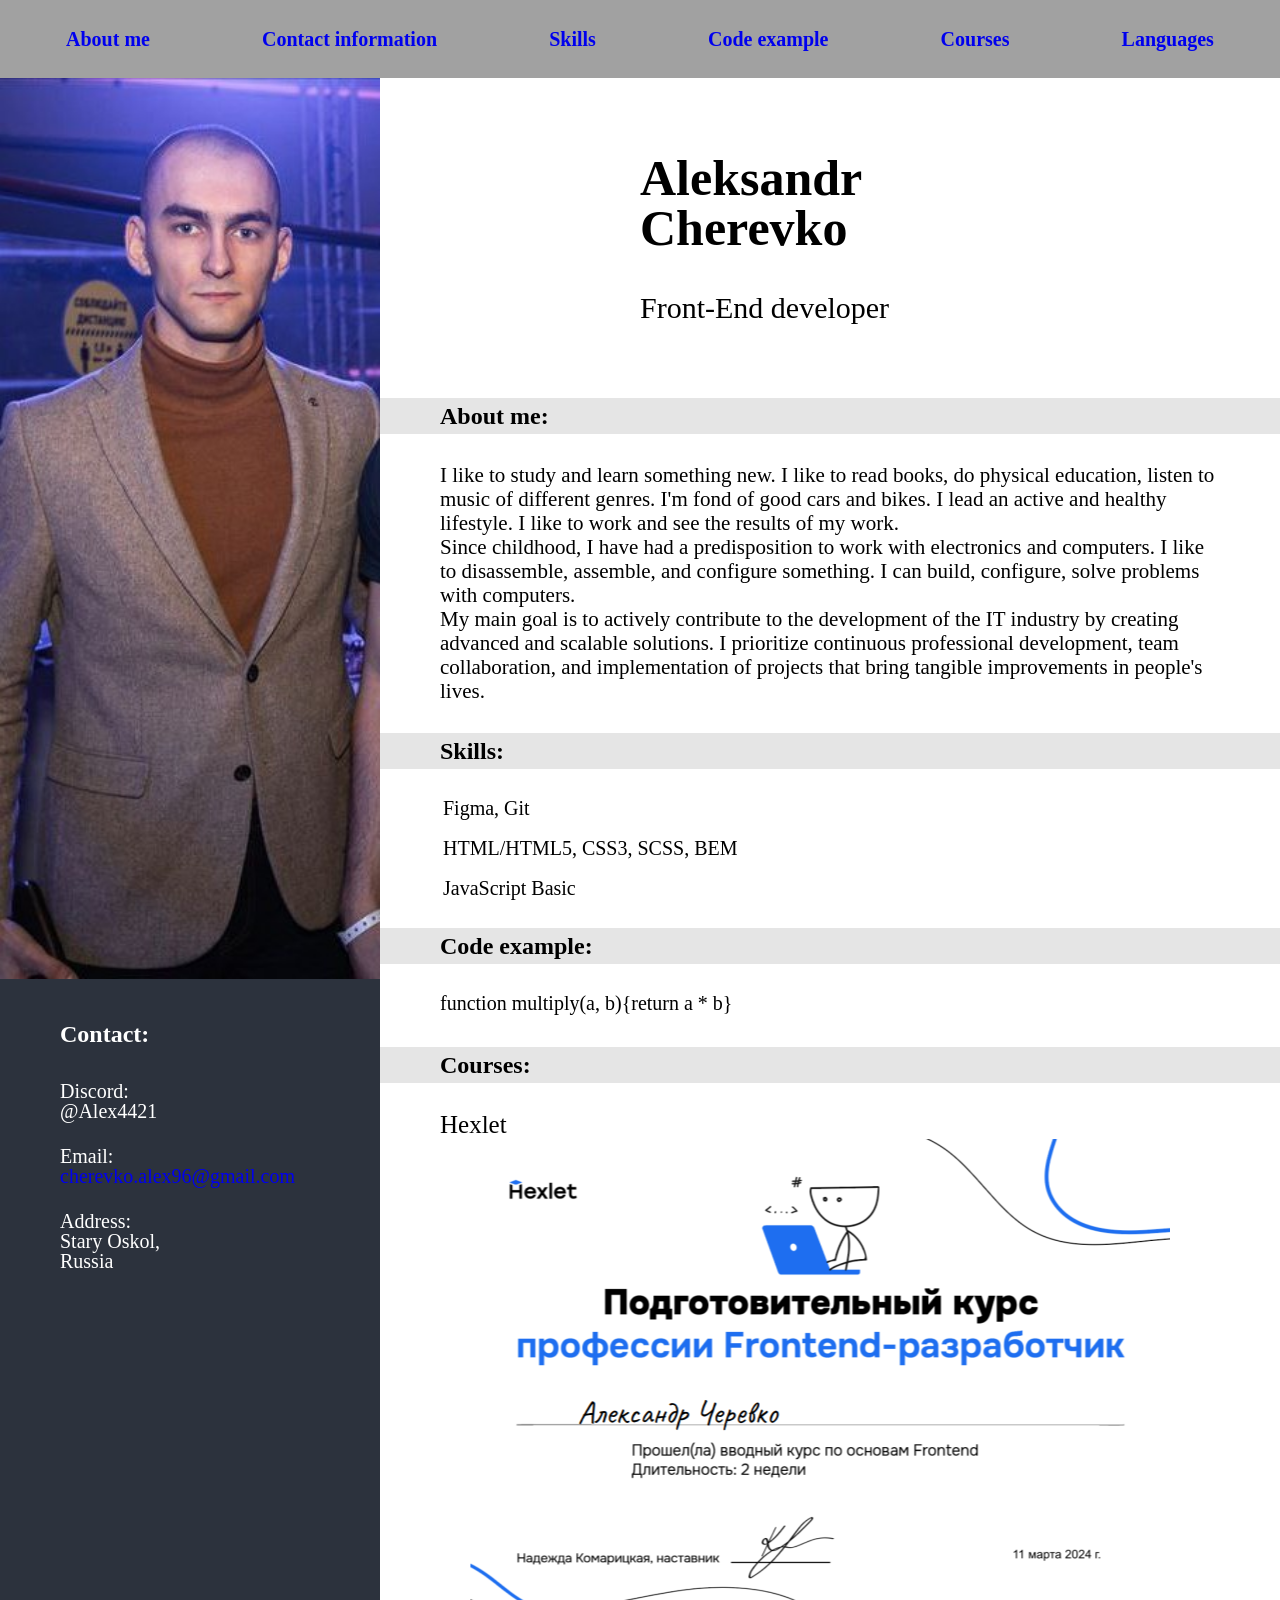
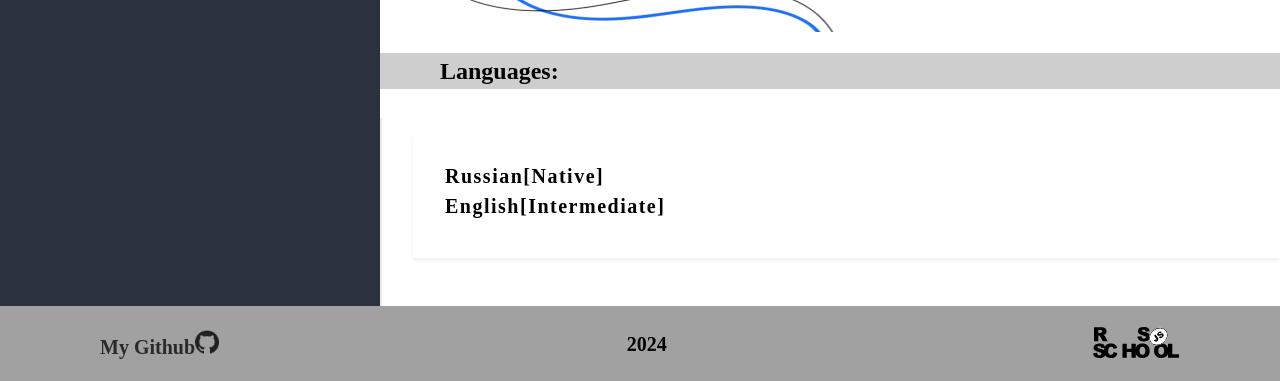
<file: index.html>
<!DOCTYPE html>
<html lang="en">
<head>
    <meta charset="UTF-8">
    <meta name="viewport" content="width=device-width, initial-scale=1.0">
    <link rel="stylesheet" href="/style.css">
    <title>My portfolio</title>
</head>
<body class="page-body">
        <header>
        <nav class="nav-active">
            <ul class="nav__list">
                <li class="nav__item">
                    <a href="#about--me">About me</a>
                </li>
                <li class="nav__item">
                    <a href="#contact">Contact information</a>
                </li>
                <li class="nav__item">
                    <a href="#skills">Skills</a>
                </li>
                <li class="nav__item">
                    <a href="#code--example">Code example</a>
                </li>
                <li class="nav__item">
                    <a href="#courses2">Courses</a>
                </li>
                <li class="nav__item">
                    <a href="#languages2">Languages</a>
                </li>
            </ul>
        </nav>
    </header>
    <main class="container">
        <div class="left-side">
            <figure class="figure--left-side">
                <img class="foto" src="/img/14.jpg" alt="Photo of Aleksand Cherevko">
            </figure>
            <div class="contact" id="contact">
                <h2 class="section-title">Contact:</h2>
                <ul class="contact__list">
                    <li class="contact__item">
                        <p class="discord">Discord:<br>@Alex4421</p>
                    </li>
                                       <li class="contact__item">
                        <p class="email">Email:<br>
                            <a href="mailto:cherevko.alex96@gmail.com">cherevko.alex96@gmail.com</a>
                        </p>
                    </li>
                    <li class="contact__item">
                        <p class="address">Address:<br> Stary Oskol, Russia</p>
                    </li>
                </ul>
            </div>
        </div>
        <div class="right-side">
            <div class="page-title">
                <h1 class="main-title">Aleksandr<br>Cherevko</h1>
                                <p>Front-End developer</p>
            </div>
            <div class="about-me" id="about--me">
                <h2 class="section-title">About me:</h2>
                <p class="info-me">I like to study and learn something new. I like to read books, do physical education, listen to music of different genres. I'm fond of good cars and bikes. I lead an active and healthy lifestyle. I like to work and see the results of my work.<br>Since childhood, I have had a predisposition to work with electronics and computers. I like to disassemble, assemble, and configure something. I can build, configure, solve problems with computers.<br>My main goal is to actively contribute to the development of the IT industry by creating advanced and scalable solutions. I prioritize continuous professional development, team collaboration, and implementation of projects that bring tangible improvements in people's lives.
                                </p>
            </div>
            <div class="skills" id="skills">
                <h2 class="section-title">Skills:</h2>
                <ul class="skills__list">
                    <li>Figma, Git</li>
                    <li>HTML/HTML5, CSS3, SCSS, BEM</li>
                    <li>JavaScript Basic</li>
                </ul>
            </div>
            <div class="code-example" id="code--example">
                <h2 class="section-title">Code example:</h2>
                <div class="code-main">
                    <p>
                        function multiply(a, b){return a * b}</p></div>
                                </div>
            <section class="courses" id="courses2">
                <h2 class="section-title">Courses:</h2>
                <p class="hexlet">Hexlet</p>
                <img class="sertificat" src="/img/Безымянный.png" alt="Сертификат">
                </section>
                <section class="edu-section">
                    <div class="edu__inner">
                        <h2 class="section-title" id="languages2">Languages:</h2>
                    </div>
                    <div class="edu__timeline">
                        <div class="edu_timeline card-success">
                            <div class="card-body">
                                <div class="edu-head">Russian<span class="text-small">[Native]</span>
                                </div>
                                <div class="edu-head">English<span class="text-small">[Intermediate]</span>
                                </div>
                            </div>
                        </div>
                    </div>
                </section>
                            </div>
                            </main>
                                <footer class="footer">
                                        <a class="footer__github" href="https://github.com/Alex4421" target="_blank">
                                                <p class="my-git"> My Github<img class="giticon" src="/img/github.png" alt="github">
                                                </p>
                                        </a><p class="footer__year">2024</p>
                    <a class="footer__rsschool" href="https://rs.school/courses/javascript-ru" target="_blank">
                        <img class="imgend" src="/img/rs_school_js.svg" width="86" height="32" alt="rs-school">
                    </a>
                </footer>
                </body>
                </html>
</file>
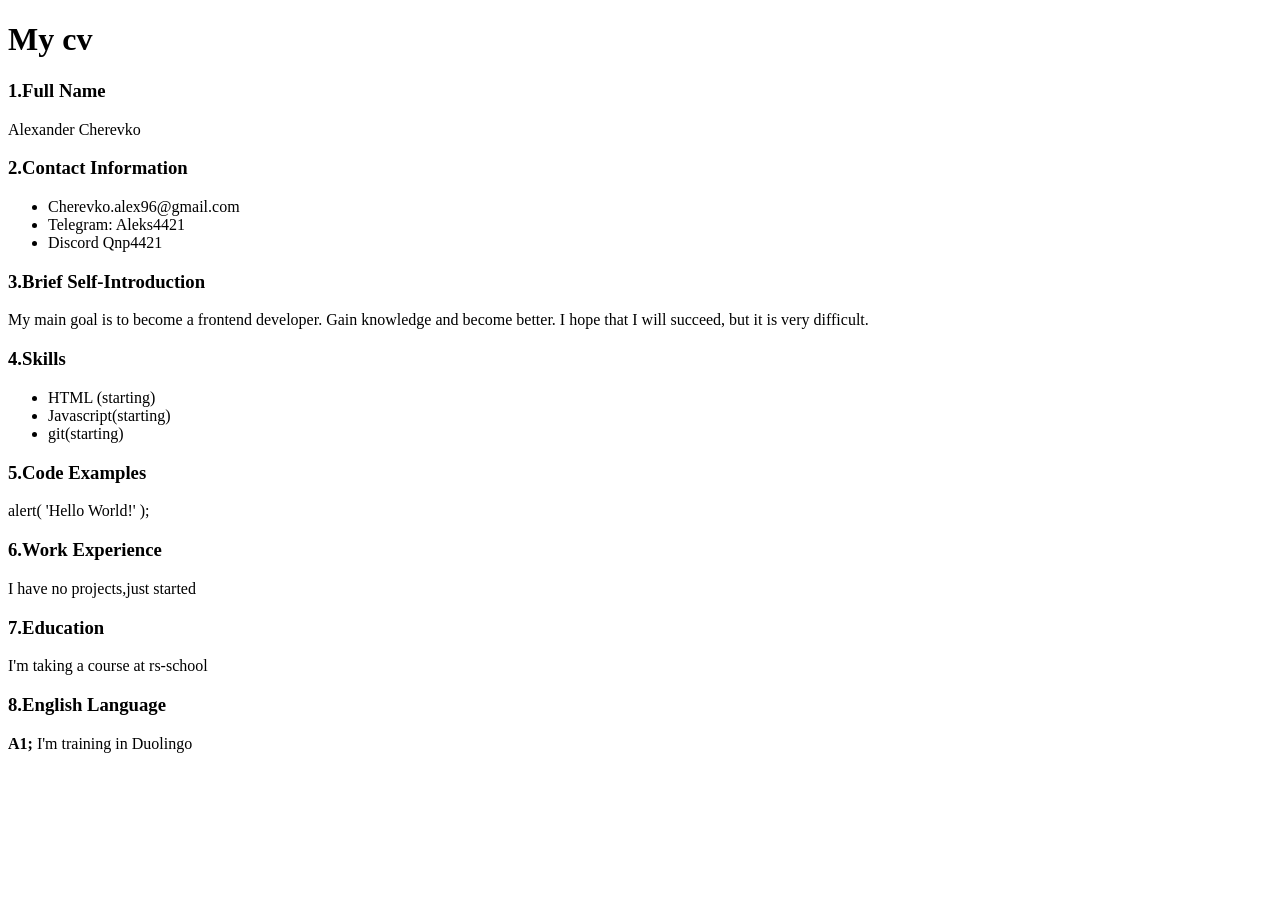
<file: cv.html>
<!DOCTYPE html>
<html lang="en">
<head>
    <meta charset="UTF-8">
    <meta name="viewport" content="width=device-width, initial-scale=1.0">
    <title>My cv</title>
</head>
<body>
    <h1>My cv</h1>
    <h3>1.Full Name</h3>
    Alexander Cherevko 
    <h3>2.Contact Information</h3>  
        <ul>
            <li>Cherevko.alex96@gmail.com</li>
            <li>Telegram: Aleks4421</li>
            <li>Discord Qnp4421</li> 
        </ul>  
    <h3>3.Brief Self-Introduction</h3> 
    My main goal is to become a frontend developer. Gain knowledge and become better. I hope that I will succeed, but it is very difficult.
    <h3>4.Skills </h3> 
    <ul>
       <li>HTML (starting)</li>
        <li>Javascript(starting)</li>
        <li>git(starting)</li> 
    </ul>
    <h3>5.Code Examples</h3> 
    alert( 'Hello World!' );
    <h3>6.Work Experience</h3> 
    I have no projects,just started
    <h3>7.Education</h3> 
    I'm taking a course at rs-school
    <h3>8.English Language</h3> 
    <b>A1;</b> 
    I'm training in Duolingo 
</body>
</html>
</file>
<file: style.css>
html, body, div, span, applet, object, iframe,
h1, h2, h3, h4, h5, h6, p, blockquote, pre,
a, abbr, acronym, address, big, cite, code,
del, dfn, em, img, ins, kbd, q, s, samp,
small, strike, strong, sub, sup, tt, var,
b, u, i, center,
dl, dt, dd, ol, ul, li,
fieldset, form, label, legend,
table, caption, tbody, tfoot, thead, tr, th, td,
article, aside, canvas, details, embed, 
figure, figcaption, footer, header, hgroup, 
menu, nav, output, ruby, section, summary,
time, mark, audio, video {
	margin: 0;
	padding: 0;
	border: 0;
	font-size: 100%;
	font: inherit;
	vertical-align: baseline;
}
article, aside, details, figcaption, figure, 
footer, header, hgroup, menu, nav, section {
	display: block;
}
body {
	line-height: 1;
}
ol, ul {
	list-style: none;
}
blockquote, q {
	quotes: none;
}
blockquote:before, blockquote:after,
q:before, q:after {
	content: '';
	content: none;
}
table {
	border-collapse: collapse;
	border-spacing: 0;
}
nav {
    display: block;
    unicode-bidi: isolate;
    text-decoration: underline;
    
}
.nav__list {
    display: flex;
    flex-wrap: wrap;
    justify-content: space-around;
    margin: 0;
    padding: 0;
    list-style: none;
    padding: 14px 10px;
    line-height: 50px;
    color: black;
}
.page-body{
    max-width: 1280px;
    min-height: 100%;
    margin: 0 auto;
    padding: 0;
}
header {
    background-color: blanchedalmond;
}
.nav-active{
    font-size: 20px;
    line-height: 30px;
    font-weight: 400;
    color: black;
    background-color: #a1a1a1;
    text-decoration: none;
}
.container{
    grid-template-columns: 380px 1fr;
}
.left-side{
    width: 100%;
    color: white;
}
.figure--left-side {
    margin: 0;
    padding: 0;
    width: 100%;
    height: min-content;
}
figure {
    display: block;
    margin-block-start: 1em;
    margin-block-end: 1em;
    margin-inline-start: 40px;
    margin-inline-end: 40px;
    unicode-bidi: isolate;
}
.left-side {
    width: 100%;
    color: white;
    background-color: #2c323d;
}
.contact {
    padding: 14px 0px 54px 0px;
    max-width: 273px;
    font-size: 20px;
}
section {
    display: block;
    unicode-bidi: isolate;
}
.section-title {
    position: relative;
    margin: 0;
    margin-bottom: -20px;
    padding-left: 60px;
    font-size: 24px;
    line-height: 36px;
    font-weight: 600;
}
.contact__list {
    list-style: none;
    margin: 0;
    margin-left: 60px;
    margin-right: 60px;
    padding: 0;
}
.contact__item {
    margin-bottom: 25px;
}
li {
    display: list-item;
    text-align: -webkit-match-parent;
    unicode-bidi: isolate;
}
.page-title {
    margin: 75px 80px 75px 60px;
}
.main-title {
    margin: 0;
    padding: 0;
    font-size: 50px;
    line-height: 50px;
    font-weight: 600;
    margin-left: 200px;
    margin-bottom: 40px;
}
    .page-title p {
        font-size: 30px;
        margin-left: 200px;
}
.container {
    display: grid;
}
.contact1{
    font-size: 40px;
        margin-bottom: 50px;
}
.foto{
    width: 100%;
    margin-bottom: 20px;
}
.right-side .section-title {
    background-color: rgba(0, 0, 0, 0.1);
}
.section-title {
    position: relative;
    margin: 0;
    margin-bottom: 36px;
    padding-left: 60px;
    font-size: 24px;
    line-height: 36px;
    font-weight: 600;
}
.info-me {
    margin: 0 60px 0 60px;
    padding: 0;
    font-size: 21px;
    line-height: 24px;
}
.skills__list {
    margin: 0px 60px;
    padding: 0;
    padding-left: 3px;
    
}
.skills__list li {
    margin-bottom: 20px;
    font-size: 20px;
}
.about-me {
    margin-bottom: 30px;
}
.code-example {
    width: 100%;
    margin-bottom: 34px;
}
.section-title {
    position: relative;
    margin: 0;
    margin-bottom: 29px;
    padding-left: 60px;
    font-size: 24px;
    line-height: 36px;
    font-weight: 600;
}
.right-side .section-title {
    background-color: rgba(0, 0, 0, 0.1);
}
.code-example1{
    background-color: rgba(0, 0, 0, 0.1);
}
.text-code{
    font-size: 25px;
    margin-bottom: 25px;
    margin-left: 60px;
    font-weight: 800;
}
.skills{
    margin-bottom: 30px;
}
.code-main{
    padding-left: 60px;
    font-size: 20px;
}
.courses1{
    background-color: rgba(0, 0, 0, 0.1);
    }
.courses2{
    font-size: 25px;
    margin-bottom: 25px;
    margin-left: 60px;
    font-weight: 800;
}
.hexlet{
    margin-left: 60px;
    font-size: 25px;
}
.sertificat{
    margin-left: 90px;
}
.lang{
    margin-bottom: 35px;
    font-size: 27px;
    margin-left: 60px;
    font-weight: 600;
}
.edu__timeline {
    border-left: 2px solid #e6e9ed;
    padding: 1rem 0;
}
.card-success {
    position: relative;
    margin-left: 31px;
    margin-bottom: 2rem;
    box-shadow: 0 0.125rem 0.25rem rgba(0, 0, 0, 0.075);
}
.card-body {
    flex: 1 1 auto;
    padding: 2rem 2rem;
}
.edu-head {
    font-size: 20px;
    font-weight: 700;
    margin-bottom: 10px;
    letter-spacing: 1.5px;
}
.edu__inner{
    background-color: rgba(0, 0, 0, 0.1);
}
.footer {
    display: grid;
    grid-template-columns: 1fr 1fr 1fr;
    align-items: center;
    padding: 20px 60px 20px 60px;
    color: white;
    background-color: #a1a1a1;
}
.footer__github {
    position: relative;
    padding-left: 40px;
}
.giticon{
    width: 7%;
    height: 7%;
}
.my-git{
    font-size: 20px;
    color: #000000bd;
    font-weight: 600;
}
.footer__year{
    font-size: 20px;
    margin-left: 180px;
    color:rgb(0, 0, 0);
    font-weight: 800;
}
.imgend{
    margin-left: 260px;
}
a{
    text-decoration:none;
}
.nav__list li{
font-weight: 600;
}
html {
    scroll-behavior: smooth;
}
</file>
